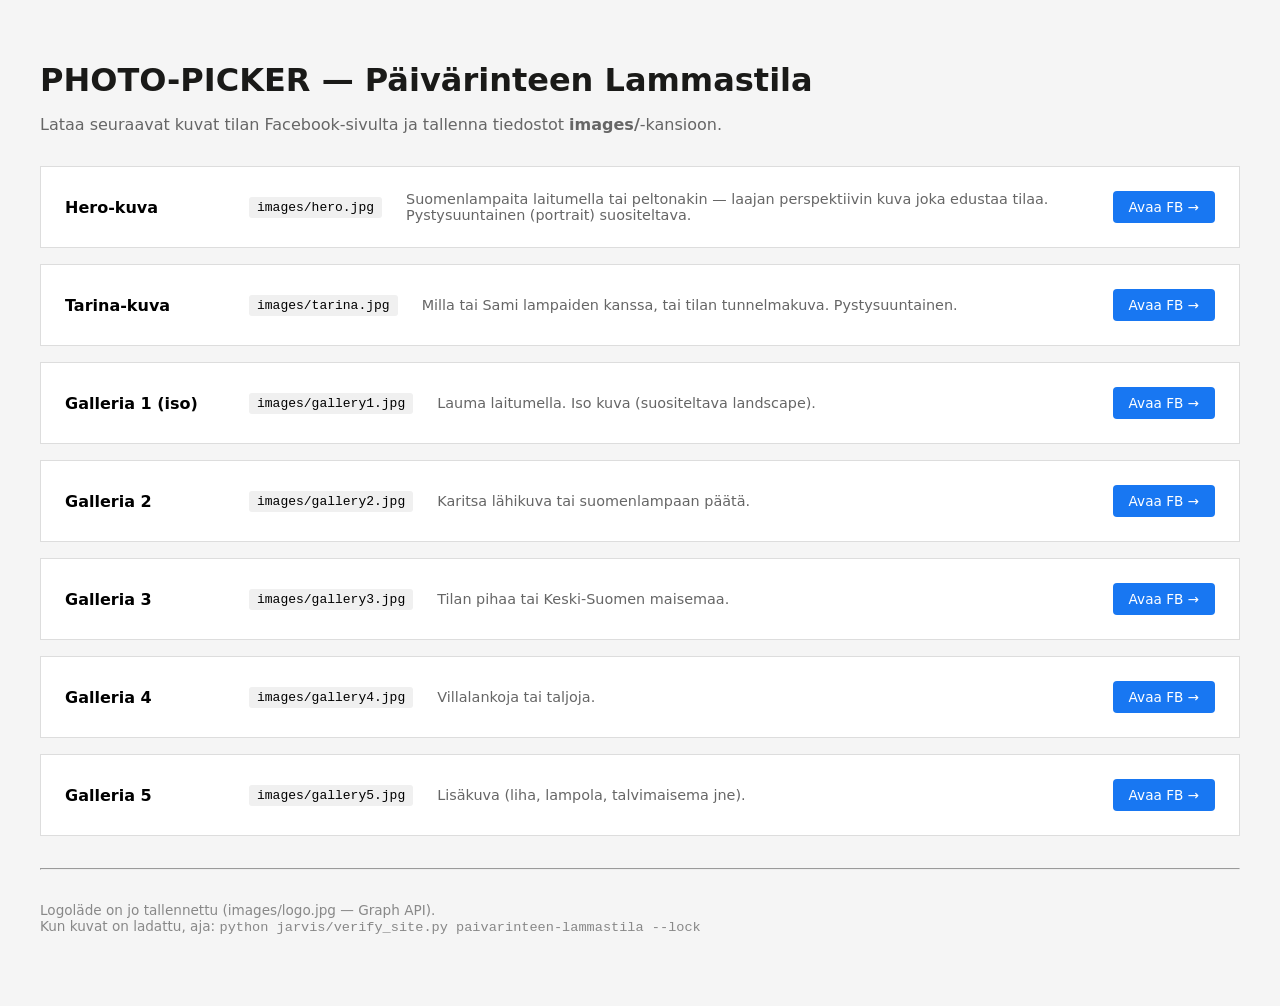
<file: PHOTO-PICKER.html>
<!DOCTYPE html>
<html lang="fi">
<head>
<meta charset="UTF-8">
<meta name="viewport" content="width=device-width, initial-scale=1">
<title>PHOTO-PICKER — Päivärinteen Lammastila</title>
<style>
body { font-family: system-ui; padding: 2rem; background: #f5f5f5; }
h1 { color: #1A1A18; margin-bottom: 0.5rem; }
p { color: #666; margin-bottom: 2rem; }
.row { background: #fff; border: 1px solid #ddd; padding: 1.5rem; margin-bottom: 1rem; display: flex; align-items: center; gap: 1.5rem; }
.label { font-weight: bold; width: 160px; flex-shrink: 0; }
.fname { font-family: monospace; background: #f0f0f0; padding: 0.2rem 0.5rem; border-radius: 3px; }
a.open { display: inline-block; padding: 0.5rem 1rem; background: #1877F2; color: #fff; border-radius: 4px; text-decoration: none; font-size: 0.85rem; }
</style>
</head>
<body>
<h1>PHOTO-PICKER — Päivärinteen Lammastila</h1>
<p>Lataa seuraavat kuvat tilan Facebook-sivulta ja tallenna tiedostot <strong>images/</strong>-kansioon.</p>

<div class="row">
  <div class="label">Hero-kuva</div>
  <div class="fname">images/hero.jpg</div>
  <div style="flex:1;color:#666;font-size:0.9rem">Suomenlampaita laitumella tai peltonakin — laajan perspektiivin kuva joka edustaa tilaa. Pystysuuntainen (portrait) suositeltava.</div>
  <a href="https://www.facebook.com/paivarinteenlammastila/photos" target="_blank" class="open">Avaa FB →</a>
</div>

<div class="row">
  <div class="label">Tarina-kuva</div>
  <div class="fname">images/tarina.jpg</div>
  <div style="flex:1;color:#666;font-size:0.9rem">Milla tai Sami lampaiden kanssa, tai tilan tunnelmakuva. Pystysuuntainen.</div>
  <a href="https://www.facebook.com/paivarinteenlammastila/photos" target="_blank" class="open">Avaa FB →</a>
</div>

<div class="row">
  <div class="label">Galleria 1 (iso)</div>
  <div class="fname">images/gallery1.jpg</div>
  <div style="flex:1;color:#666;font-size:0.9rem">Lauma laitumella. Iso kuva (suositeltava landscape).</div>
  <a href="https://www.facebook.com/paivarinteenlammastila/photos" target="_blank" class="open">Avaa FB →</a>
</div>

<div class="row">
  <div class="label">Galleria 2</div>
  <div class="fname">images/gallery2.jpg</div>
  <div style="flex:1;color:#666;font-size:0.9rem">Karitsa lähikuva tai suomenlampaan päätä.</div>
  <a href="https://www.facebook.com/paivarinteenlammastila/photos" target="_blank" class="open">Avaa FB →</a>
</div>

<div class="row">
  <div class="label">Galleria 3</div>
  <div class="fname">images/gallery3.jpg</div>
  <div style="flex:1;color:#666;font-size:0.9rem">Tilan pihaa tai Keski-Suomen maisemaa.</div>
  <a href="https://www.facebook.com/paivarinteenlammastila/photos" target="_blank" class="open">Avaa FB →</a>
</div>

<div class="row">
  <div class="label">Galleria 4</div>
  <div class="fname">images/gallery4.jpg</div>
  <div style="flex:1;color:#666;font-size:0.9rem">Villalankoja tai taljoja.</div>
  <a href="https://www.facebook.com/paivarinteenlammastila/photos" target="_blank" class="open">Avaa FB →</a>
</div>

<div class="row">
  <div class="label">Galleria 5</div>
  <div class="fname">images/gallery5.jpg</div>
  <div style="flex:1;color:#666;font-size:0.9rem">Lisäkuva (liha, lampola, talvimaisema jne).</div>
  <a href="https://www.facebook.com/paivarinteenlammastila/photos" target="_blank" class="open">Avaa FB →</a>
</div>

<hr style="margin:2rem 0">
<p style="font-size:0.85rem;color:#888">
  Logoläde on jo tallennettu (images/logo.jpg — Graph API).<br>
  Kun kuvat on ladattu, aja: <code>python jarvis/verify_site.py paivarinteen-lammastila --lock</code>
</p>
</body>
</html>
</file>
